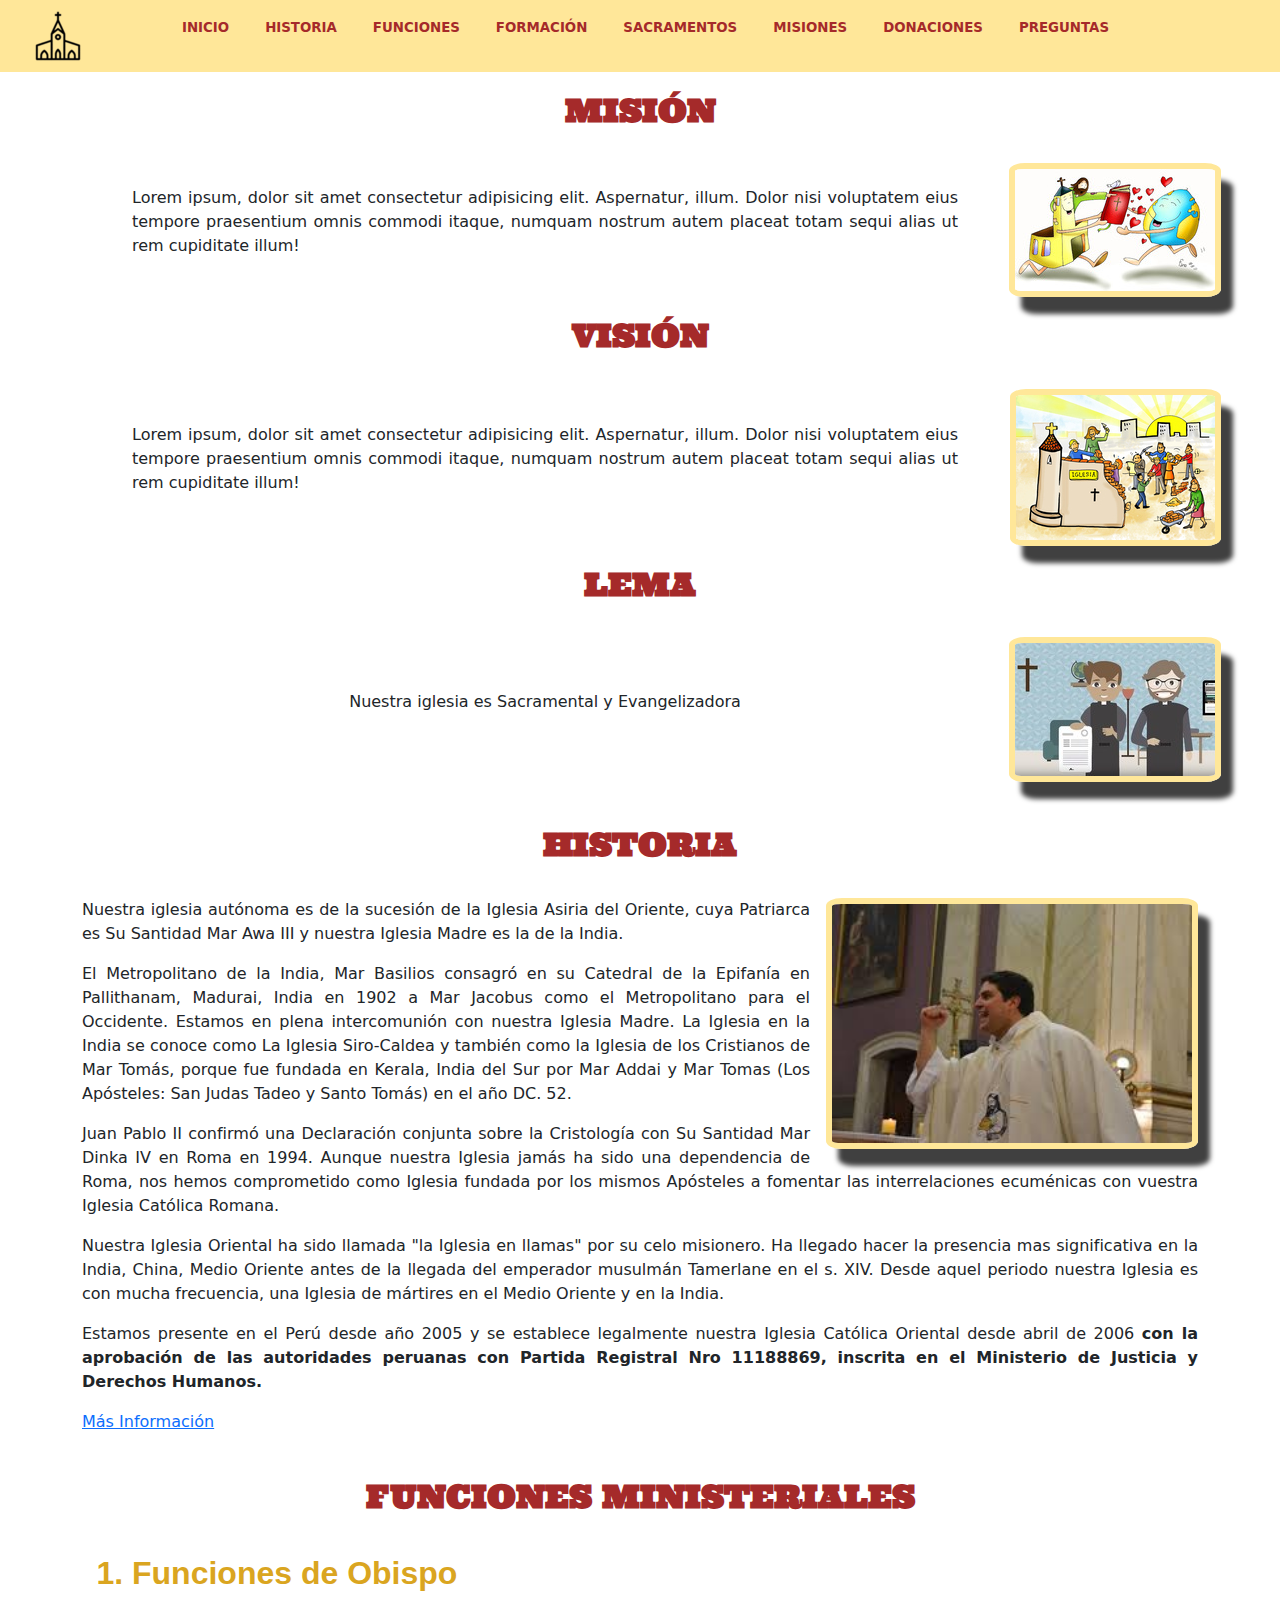
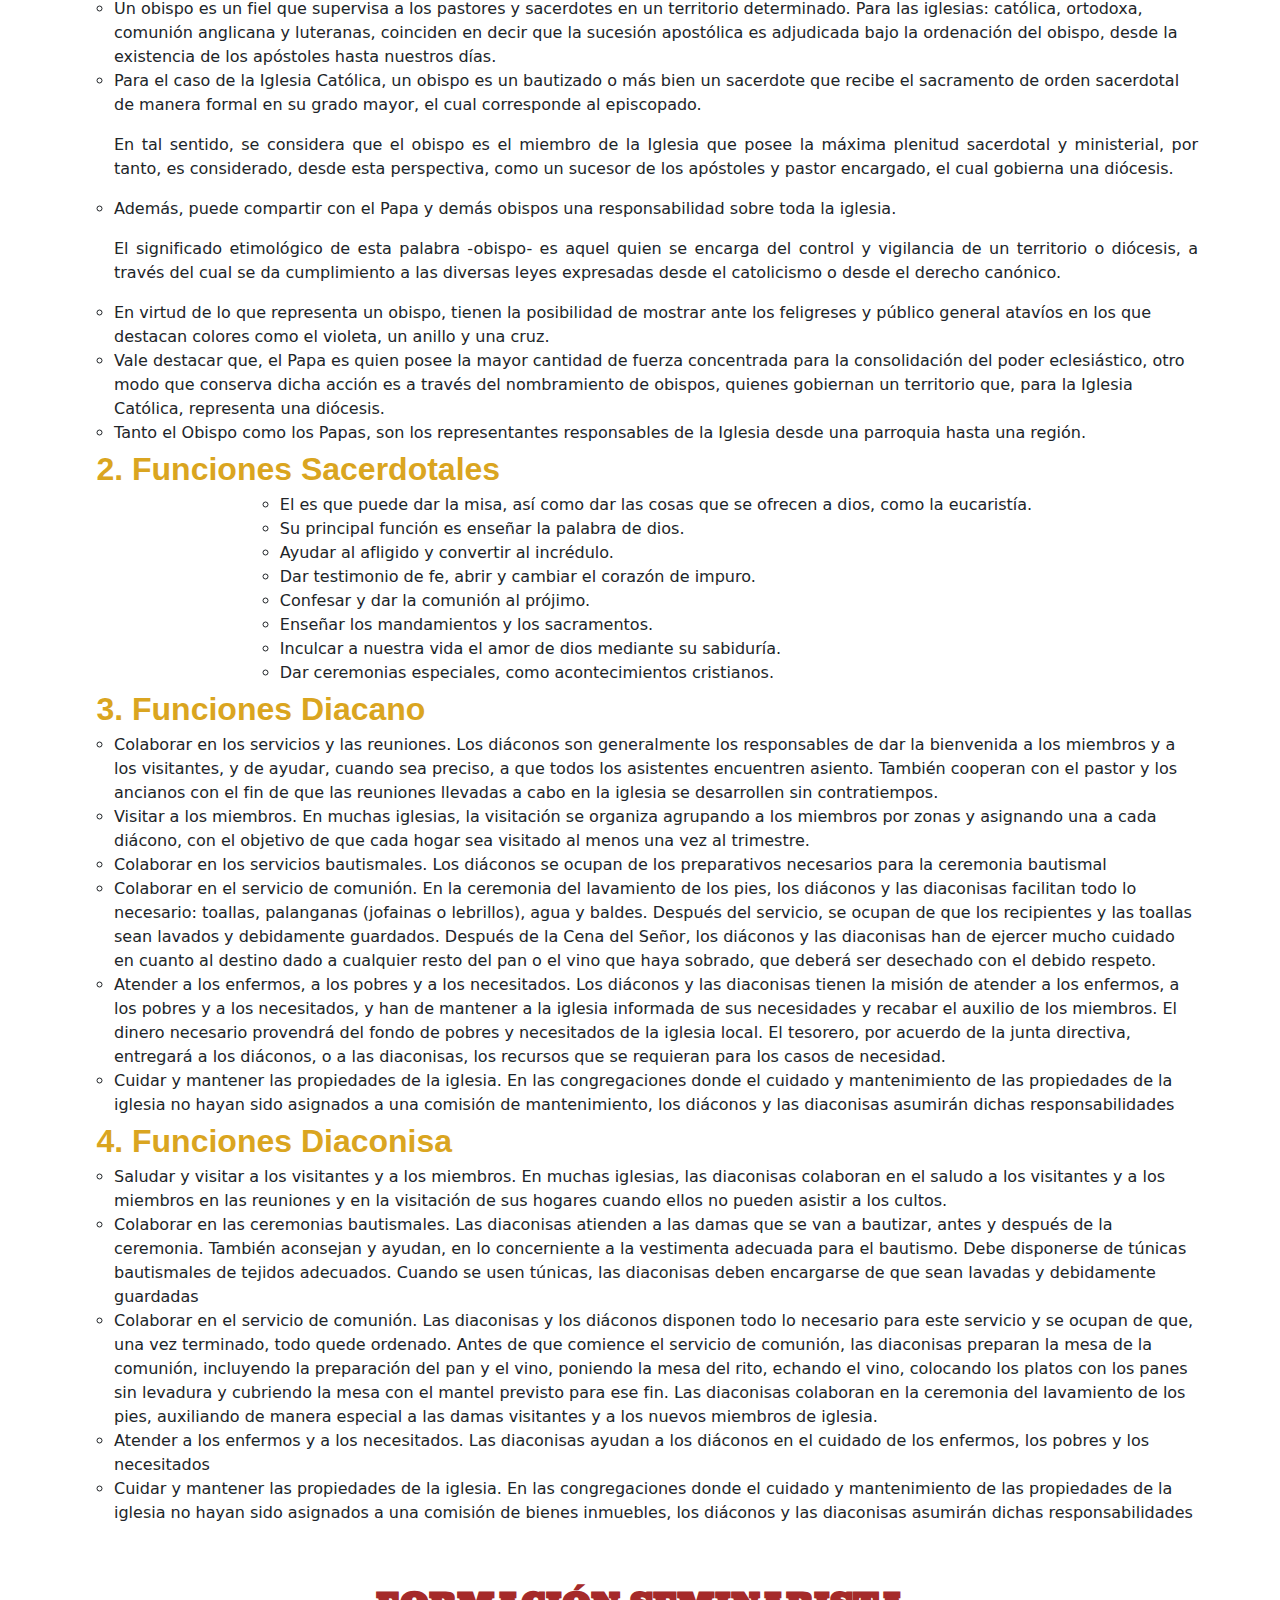
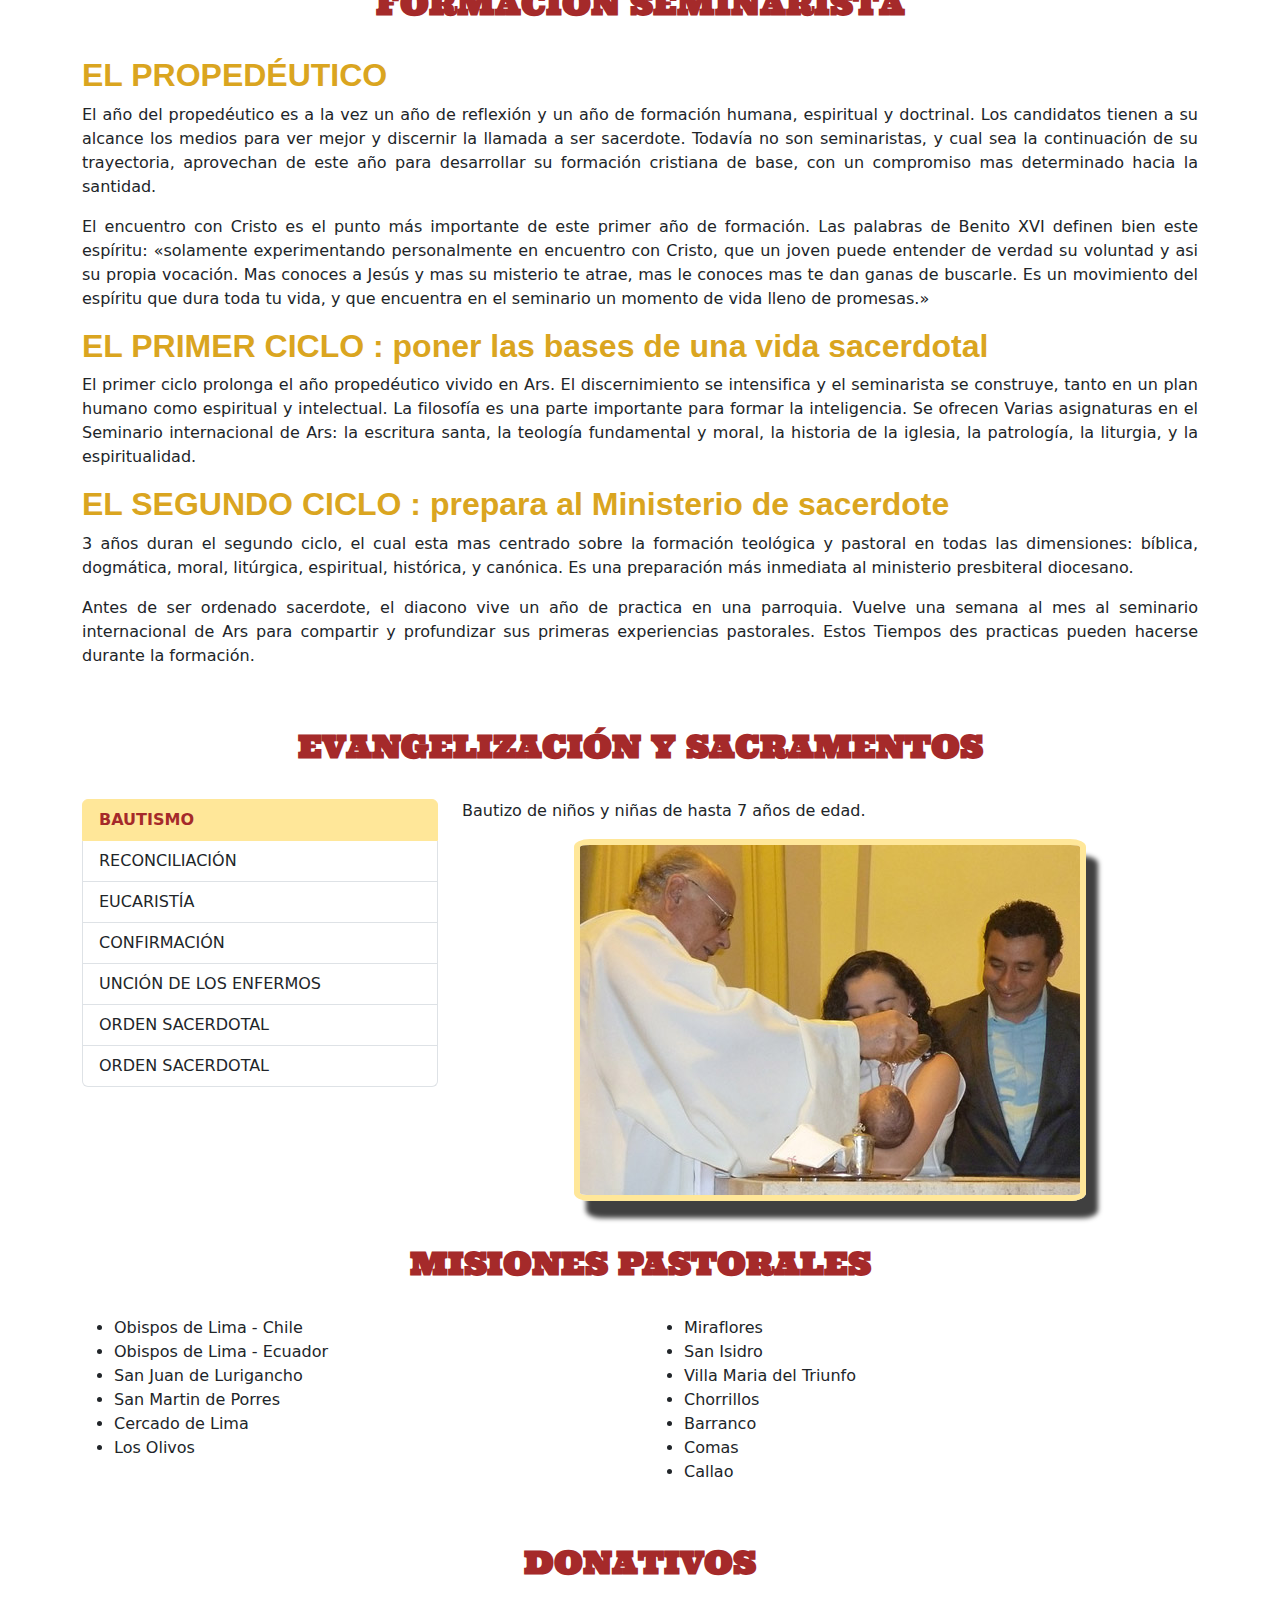
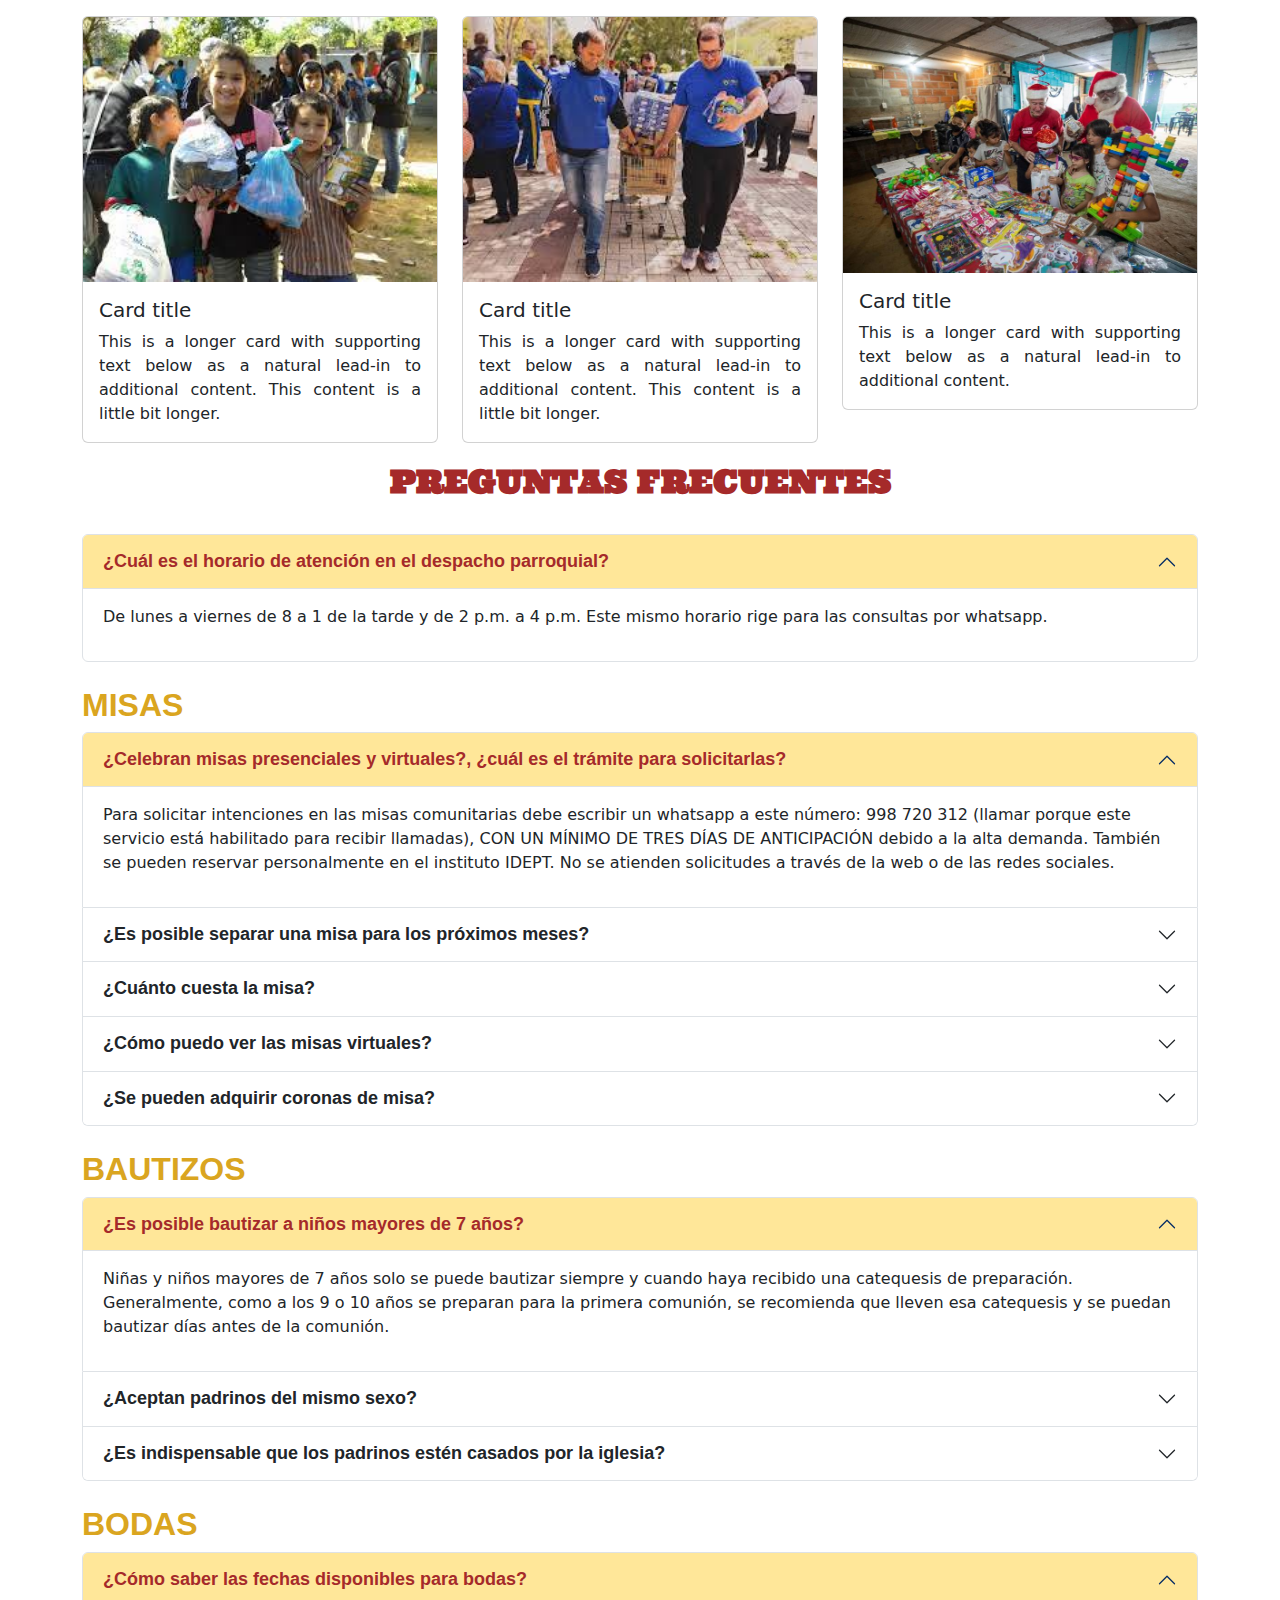
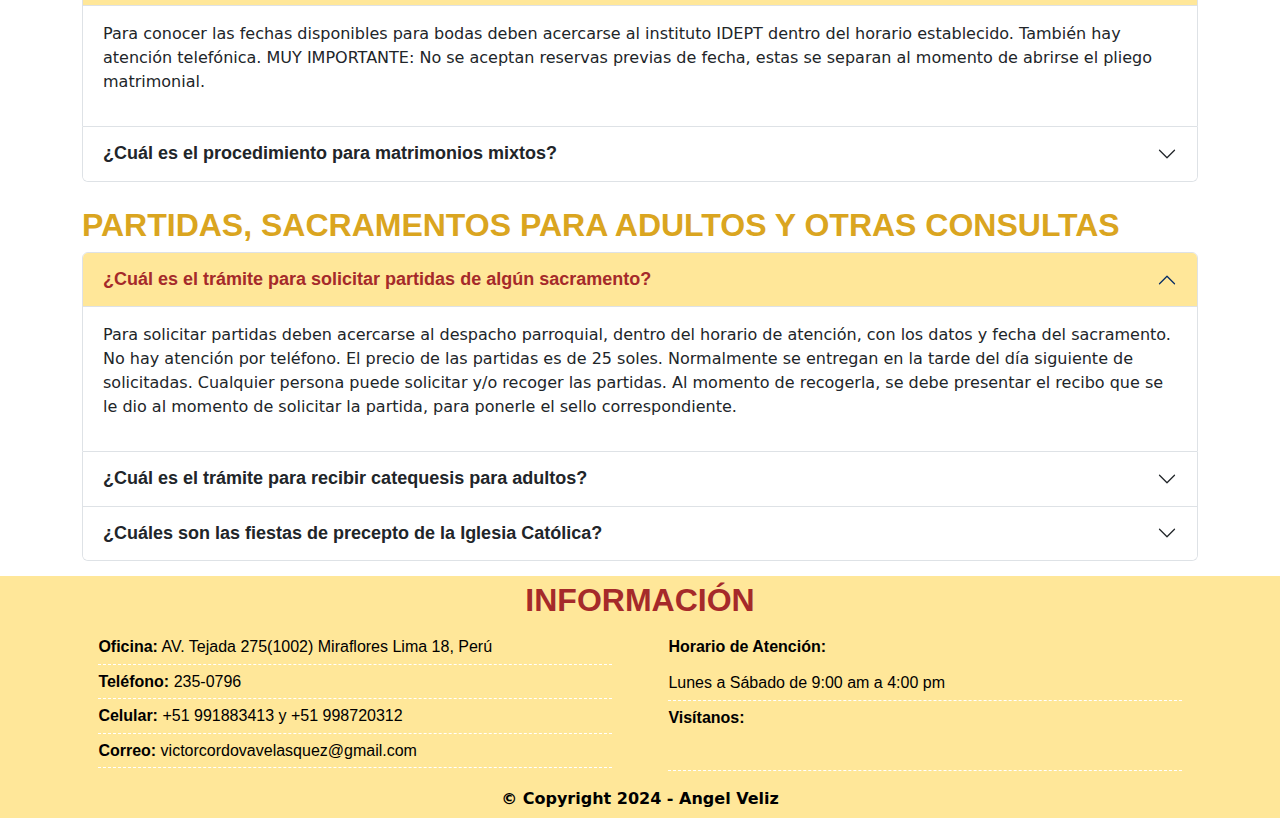
<file: index.html>
<!DOCTYPE html>
<html lang="es">

<head>
  <meta charset="UTF-8" />
  <meta name="viewport" content="width=device-width, initial-scale=1.0" />
  <link rel="preconnect" href="https://fonts.googleapis.com">
  <link rel="preconnect" href="https://fonts.gstatic.com" crossorigin>
  <link href="https://fonts.googleapis.com/css2?family=Ultra&display=swap" rel="stylesheet">
  <link rel="stylesheet" href="https://cdnjs.cloudflare.com/ajax/libs/font-awesome/6.5.2/css/all.min.css"
    integrity="sha512-SnH5WK+bZxgPHs44uWIX+LLJAJ9/2PkPKZ5QiAj6Ta86w+fsb2TkcmfRyVX3pBnMFcV7oQPJkl9QevSCWr3W6A=="
    crossorigin="anonymous" referrerpolicy="no-referrer" />
  <link href="https://cdn.jsdelivr.net/npm/bootstrap@5.3.3/dist/css/bootstrap.min.css" rel="stylesheet"
    integrity="sha384-QWTKZyjpPEjISv5WaRU9OFeRpok6YctnYmDr5pNlyT2bRjXh0JMhjY6hW+ALEwIH" crossorigin="anonymous" />
  <title>Iglesia Católica Oriental</title>
  <link rel="stylesheet" href="css/estilo.css" />
</head>

<body>
  <div class="contenedor-header">
    <header class="hstack gap-3">
      <!--Logo-->
      <div class="p-2 logo"><img src="img/logo.png"></div>
      <!--Navegador-->
      <nav class="navegador" id="nav">
        <ul>
          <li><a href="#inicio" onclick="seleccionar()">INICIO</a></li>
          <li><a href="#historia" onclick="seleccionar()">HISTORIA</a></li>
          <li><a href="#funcion" onclick="seleccionar()">FUNCIONES</a></li>
          <li><a href="#formacion" onclick="seleccionar()">FORMACIÓN</a></li>
          <li><a href="#sacramento" onclick="seleccionar()">SACRAMENTOS</a></li>
          <li><a href="#mision" onclick="seleccionar()">MISIONES</a></li>
          <li><a href="#donacion" onclick="seleccionar()">DONACIONES</a></li>
          <li><a href="#pregunta" onclick="seleccionar()">PREGUNTAS</a></li>
        </ul>
      </nav>
      <!--Redes-->
      <div class="p-2 ms-auto redes">
        <a href="https://web.facebook.com/victorricardo.cordovavelasquez.9" target="_blank">
          <i class="fa-brands fa-facebook fa-2xl" style="color: #000;"></i>
        </a>
      </div>
      <div class="p-2 redes">
        <a aria-label="Chat on WhatsApp" href="https://wa.me/51998720312" target="_blank">
          <i class="fa-brands fa-whatsapp fa-2xl" style="color: #000;"></i>
        </a>
      </div>
      <div class="nav-responsive redes" onclick="mostrarOcultarMenu()">
        <i class="fa-solid fa-bars"></i>
      </div>
    </header>
  </div>

  <!--Contenido-->
  <section class="container">
    <!--Presentacion-->
    <div class="row" id="inicio">
      <h1 class="titulo">MISIÓN</h1>
      <div class="col-10 texto">
        <p>Lorem ipsum, dolor sit amet consectetur adipisicing elit. Aspernatur,
          illum. Dolor nisi voluptatem eius tempore praesentium omnis commodi itaque,
          numquam nostrum autem placeat totam sequi alias ut rem cupiditate illum!
        </p>
      </div>
      <div class="col-2 imagen">
        <img src="img/mision.jpg" alt="presentacion">
      </div>
      <br>
      <h1 class="titulo">VISIÓN</h1>
      <div class="col-10 texto">
        <p>Lorem ipsum, dolor sit amet consectetur adipisicing elit. Aspernatur,
          illum. Dolor nisi voluptatem eius tempore praesentium omnis commodi itaque,
          numquam nostrum autem placeat totam sequi alias ut rem cupiditate illum!
        </p>
      </div>
      <div class="col-2 imagen">
        <img src="img/vision.jpg" alt="presentacion">
      </div>
      <br>
      <h1 class="titulo">LEMA</h1>
      <div class="col-10 texto">
        <p>Nuestra iglesia es Sacramental y Evangelizadora
        </p>
      </div>
      <div class="col-2 imagen">
        <img src="img/lema.jpg" alt="presentacion">
      </div>
    </div>
    <br>
    <!--Historia-->
    <div id="historia">
      <h1 class="titulo">HISTORIA</h1>
      <div class="clearfix historia__imagen historia__texto">
        <img src="img/mensaje.jpg" class="col-md-4 float-md-end mb-3 ms-md-3" alt="...">
        <p>
          Nuestra iglesia autónoma es de la sucesión de la Iglesia Asiria del Oriente, cuya Patriarca es Su Santidad
          Mar Awa III y nuestra Iglesia Madre es la de la India.
        </p>
        <p>
          El Metropolitano de la India, Mar Basilios consagró en su Catedral de la Epifanía en Pallithanam, Madurai,
          India en 1902 a Mar Jacobus como el Metropolitano para el Occidente. Estamos en plena intercomunión con
          nuestra Iglesia Madre. La Iglesia en la India se conoce como La Iglesia Siro-Caldea y también como la Iglesia
          de los Cristianos de Mar Tomás, porque fue fundada en Kerala, India del Sur por Mar Addai y Mar Tomas
          (Los Apósteles: San Judas Tadeo y Santo Tomás) en el año DC. 52.
        </p>
        <p>
          Juan Pablo II confirmó una Declaración conjunta sobre la Cristología con Su Santidad Mar Dinka IV en Roma
          en 1994. Aunque nuestra Iglesia jamás ha sido una dependencia de Roma, nos hemos comprometido como Iglesia
          fundada por los mismos Apósteles a fomentar las interrelaciones ecuménicas con vuestra Iglesia Católica
          Romana.
        </p>
        <p>
          Nuestra Iglesia Oriental ha sido llamada "la Iglesia en llamas" por su celo misionero. Ha llegado hacer la
          presencia mas significativa en la India, China, Medio Oriente antes de la llegada del emperador musulmán
          Tamerlane en el s. XIV. Desde aquel periodo nuestra Iglesia es con mucha frecuencia, una Iglesia de mártires
          en el Medio Oriente y en la India.
        </p>
        <p>
          Estamos presente en el Perú desde año 2005 y se establece legalmente nuestra Iglesia Católica Oriental desde
          abril de 2006 <strong>con la aprobación de las autoridades peruanas con Partida Registral Nro 11188869,
            inscrita en el Ministerio de Justicia y Derechos Humanos.</strong>
        </p>
      </div>
      <div class="boton">
        <a href="html/historia.html">Más Información</a>
      </div>
    </div>
    <br>
    <!--Funciones-->
    <div class="row" id="funcion">
      <h1 class="titulo">FUNCIONES MINISTERIALES</h1>
      <ol>
        <li class="subtitulo">Funciones de Obispo</li>
        <div class="historia__texto">
          <ul>
            <li>Un obispo es un fiel que supervisa a los pastores y sacerdotes en un territorio determinado.
              Para las iglesias: católica, ortodoxa, comunión anglicana y luteranas, coinciden en decir que la
              sucesión apostólica es adjudicada bajo la ordenación del obispo, desde la existencia de los apóstoles
              hasta nuestros días.</li>
            <li>Para el caso de la Iglesia Católica, un obispo es un bautizado o más bien un sacerdote que recibe
              el sacramento de orden sacerdotal de manera formal en su grado mayor, el cual corresponde al episcopado.
              </p>
              <p>En tal sentido, se considera que el obispo es el miembro de la Iglesia que posee la máxima plenitud
                sacerdotal y ministerial, por tanto, es considerado, desde esta perspectiva, como un sucesor de los
                apóstoles y pastor encargado, el cual gobierna una diócesis.
            </li>
            <li>Además, puede compartir con el Papa y demás obispos una responsabilidad sobre toda la iglesia.</p>
              <p>El significado etimológico de esta palabra -obispo- es aquel quien se encarga del control y vigilancia
                de un territorio o diócesis, a través del cual se da cumplimiento a las diversas leyes expresadas desde
                el catolicismo o desde el derecho canónico.
            </li>
            <li>En virtud de lo que representa un obispo, tienen la posibilidad de mostrar ante los feligreses y
              público general atavíos en los que destacan colores como el violeta, un anillo y una cruz.</li>
            <li>Vale destacar que, el Papa es quien posee la mayor cantidad de fuerza concentrada para la consolidación
              del poder eclesiástico, otro modo que conserva dicha acción es a través del nombramiento de obispos,
              quienes gobiernan un territorio que, para la Iglesia Católica, representa una diócesis.</li>
            <li>Tanto el Obispo como los Papas, son los representantes responsables de la Iglesia desde una parroquia
              hasta una región.</li>
          </ul>
        </div>
        <li class="subtitulo">Funciones Sacerdotales</li>
        <div class="texto">
          <ul>
            <li>El es que puede dar la misa, así como dar las cosas que se ofrecen a dios, como la eucaristía.</li>
            <li>Su principal función es enseñar la palabra de dios.</li>
            <li>Ayudar al afligido y convertir al incrédulo.</li>
            <li>Dar testimonio de fe, abrir y cambiar el corazón de impuro.</li>
            <li>Confesar y dar la comunión al prójimo.</li>
            <li>Enseñar los mandamientos y los sacramentos.</li>
            <li>Inculcar a nuestra vida el amor de dios mediante su sabiduría.</li>
            <li>Dar ceremonias especiales, como acontecimientos cristianos.</li>
          </ul>
        </div>
        <li class="subtitulo">Funciones Diacano</li>
        <div class="texto">
          <ul>
            <li>Colaborar en los servicios y las reuniones. Los diáconos son generalmente los responsables de dar
              la bienvenida a los miembros y a los visitantes, y de ayudar, cuando sea preciso, a que todos los
              asistentes encuentren asiento. También cooperan con el pastor y los ancianos con el fin de que las
              reuniones llevadas a cabo en la iglesia se desarrollen sin contratiempos.</li>
            <li>Visitar a los miembros. En muchas iglesias, la visitación se organiza agrupando a los miembros por
              zonas y asignando una a cada diácono, con el objetivo de que cada hogar sea visitado al menos una vez
              al trimestre.</li>
            <li>Colaborar en los servicios bautismales. Los diáconos se ocupan de los preparativos necesarios para
              la ceremonia bautismal </li>
            <li>Colaborar en el servicio de comunión. En la ceremonia del lavamiento de los pies, los diáconos y las
              diaconisas facilitan todo lo necesario: toallas, palanganas (jofainas o lebrillos), agua y baldes.
              Después del servicio, se ocupan de que los recipientes y las toallas sean lavados y debidamente guardados.
              Después de la Cena del Señor, los diáconos y las diaconisas han de ejercer mucho cuidado en cuanto al
              destino dado a cualquier resto del pan o el vino que haya sobrado, que deberá ser desechado con el
              debido respeto.</li>
            <li>Atender a los enfermos, a los pobres y a los necesitados. Los diáconos y las diaconisas tienen la
              misión de atender a los enfermos, a los pobres y a los necesitados, y han de mantener a la iglesia
              informada de sus necesidades y recabar el auxilio de los miembros. El dinero necesario provendrá del
              fondo de pobres y necesitados de la iglesia local. El tesorero, por acuerdo de la junta directiva,
              entregará a los diáconos, o a las diaconisas, los recursos que se requieran para los casos de necesidad.
            </li>
            <li>Cuidar y mantener las propiedades de la iglesia. En las congregaciones donde el cuidado y
              mantenimiento de las propiedades de la iglesia no hayan sido asignados a una comisión de mantenimiento,
              los diáconos y las diaconisas asumirán dichas responsabilidades</li>
          </ul>
        </div>
        <li class="subtitulo">Funciones Diaconisa</li>
        <div class="texto">
          <ul>
            <li>Saludar y visitar a los visitantes y a los miembros. En muchas iglesias, las diaconisas colaboran en
              el saludo a los visitantes y a los miembros en las reuniones y en la visitación de sus hogares cuando
              ellos no pueden asistir a los cultos.</li>
            <li>Colaborar en las ceremonias bautismales. Las diaconisas atienden a las damas que se van a bautizar,
              antes y después de la ceremonia. También
              aconsejan y ayudan, en lo concerniente a la vestimenta adecuada para el bautismo. Debe disponerse
              de túnicas bautismales de tejidos adecuados. Cuando se usen túnicas, las diaconisas deben encargarse
              de que sean lavadas y debidamente guardadas</li>
            <li>Colaborar en el servicio de comunión. Las diaconisas y los diáconos disponen todo lo necesario para
              este servicio y se ocupan de que, una vez terminado, todo quede ordenado.
              Antes de que comience el servicio de comunión, las diaconisas preparan la mesa de la comunión,
              incluyendo la preparación del pan y el vino, poniendo la mesa del rito, echando el vino, colocando los
              platos con los panes sin levadura y cubriendo la mesa con el mantel previsto para ese fin.
              Las diaconisas colaboran en la ceremonia del lavamiento de los pies, auxiliando de manera especial a
              las damas visitantes y a los nuevos miembros de iglesia.</li>
            <li>Atender a los enfermos y a los necesitados. Las diaconisas ayudan a los diáconos en el cuidado de
              los enfermos, los pobres y los necesitados</li>
            <li>Cuidar y mantener las propiedades de la iglesia. En las congregaciones donde el cuidado y
              mantenimiento de las propiedades de la iglesia no hayan sido asignados a una comisión de bienes
              inmuebles, los diáconos y las diaconisas asumirán dichas responsabilidades</li>
          </ul>
        </div>
      </ol>
    </div>
    <br>
    <!--Formacion-->
    <div class="row" id="formacion">
      <h1 class="titulo">FORMACIÓN SEMINARISTA</h1>
      <h2 class="subtitulo">EL PROPEDÉUTICO</h2>
      <div class="historia__texto">
        <p>El año del propedéutico es a la vez un año de reflexión y un año de formación humana, espiritual y 
          doctrinal. Los candidatos tienen a su alcance los medios para ver mejor y discernir la llamada a ser 
          sacerdote. Todavía no son seminaristas, y cual sea la continuación de su trayectoria, aprovechan de este 
          año para desarrollar su formación cristiana de base, con un compromiso mas determinado hacia la santidad.</p>
          <p>
          El encuentro con Cristo es el punto más importante de este primer año de formación. Las palabras de Benito 
          XVI definen bien este espíritu: «solamente experimentando personalmente en encuentro con Cristo, que un 
          joven puede entender de verdad su voluntad y asi su propia vocación. Mas conoces a Jesús y mas su misterio 
          te atrae, mas le conoces mas te dan ganas de buscarle. Es un movimiento del espíritu que dura toda tu vida, 
          y que encuentra en el seminario un momento de vida lleno de promesas.»
        </p>
      </div>
      <h2 class="subtitulo">EL PRIMER CICLO : poner las bases de una vida sacerdotal</h2>
      <div class="historia__texto">
        <p>El primer ciclo prolonga el año propedéutico vivido en Ars. El discernimiento se intensifica y el 
          seminarista se construye, tanto en un plan humano como espiritual y intelectual. La filosofía es una 
          parte importante para formar la inteligencia. Se ofrecen Varias asignaturas en el Seminario internacional 
          de Ars: la escritura santa, la teología fundamental y moral, la historia de la iglesia,  la patrología, 
          la liturgia, y la espiritualidad.</p>
      </div>
      <h2 class="subtitulo">EL SEGUNDO CICLO : prepara al Ministerio de sacerdote</h2>
      <div class="historia__texto">
        <p>3 años duran el segundo ciclo, el cual esta mas centrado sobre la formación teológica y pastoral en 
          todas las dimensiones: bíblica, dogmática, moral, litúrgica, espiritual, histórica, y canónica. 
          Es una preparación más inmediata al ministerio presbiteral diocesano.</p>
        <p>Antes de ser ordenado sacerdote, el diacono vive un año de practica en una parroquia. Vuelve una semana 
          al mes al seminario internacional de Ars para compartir y profundizar sus primeras experiencias pastorales. 
          Estos Tiempos des practicas pueden hacerse durante la formación.</p>
      </div>
    </div>
    <br>
    <!--Sacramentos-->
    <div class="row" id="sacramento">
      <h1 class="titulo">EVANGELIZACIÓN Y SACRAMENTOS</h1>
      <div class="col-4 evento__navegador">
        <div class="list-group" id="list-tab" role="tablist">
          <a class="list-group-item list-group-item-action active" id="list-evento1-list" data-bs-toggle="list"
            href="#list-evento1" role="tab" aria-controls="list-evento1">BAUTISMO</a>
          <a class="list-group-item list-group-item-action" id="list-evento2-list" data-bs-toggle="list"
            href="#list-evento2" role="tab" aria-controls="list-evento2">RECONCILIACIÓN</a>
          <a class="list-group-item list-group-item-action" id="list-evento3-list" data-bs-toggle="list"
            href="#list-evento3" role="tab" aria-controls="list-evento3">EUCARISTÍA</a>
          <a class="list-group-item list-group-item-action" id="list-evento4-list" data-bs-toggle="list"
            href="#list-evento4" role="tab" aria-controls="list-evento4">CONFIRMACIÓN</a>
          <a class="list-group-item list-group-item-action" id="list-evento5-list" data-bs-toggle="list"
            href="#list-evento5" role="tab" aria-controls="list-evento5">UNCIÓN DE LOS ENFERMOS</a>
          <a class="list-group-item list-group-item-action" id="list-evento6-list" data-bs-toggle="list"
            href="#list-evento6" role="tab" aria-controls="list-evento6">ORDEN SACERDOTAL</a>
          <a class="list-group-item list-group-item-action" id="list-evento7-list" data-bs-toggle="list"
            href="#list-evento7" role="tab" aria-controls="list-evento7">ORDEN SACERDOTAL</a>
        </div>
      </div>
      <div class="col-8 evento__texto">
        <div class="tab-content" id="nav-tabContent">
          <div class="tab-pane fade show active texto__sacramento" id="list-evento1" role="tabpanel"
            aria-labelledby="list-evento1-list">
            <p>Bautizo de niños y niñas de hasta 7 años de edad.</p>
            <div class="imagen">
              <img src="img/bautizo.jpg">
            </div>
          </div>
          <div class="tab-pane fade texto__sacramento" id="list-evento2" role="tabpanel"
            aria-labelledby="list-evento2-list">
            <p>Este sacramento está dirigido a niñas y niños de 9 a 11 años.</p>
            <div class="imagen">
              <img src="img/primeracomunion.jpg">
            </div>
          </div>
          <div class="tab-pane fade texto__sacramento" id="list-evento3" role="tabpanel"
            aria-labelledby="list-evento3-list">
            <p>Para jóvenes de ambos sexos entre 15 y 17 años de edad o que se encuentran cursando el 4to. o 5to.
              año de secundaria. Confirmación para adultos, mayores de 18 años de edad.</p>
            <div class="imagen">
              <img src="img/confirmacion.jpg">
            </div>
          </div>
          <div class="tab-pane fade texto__sacramento" id="list-evento4" role="tabpanel"
            aria-labelledby="list-evento4-list">
            <p>El sacramento de la reconciliación, también llamado confesión o penitencia, nos concede el perdón y
              la sanación que necesitamos.</p>
            <div class="imagen">
              <img src="img/confesion.jpg">
            </div>
          </div>
          <div class="tab-pane fade texto__sacramento" id="list-evento5" role="tabpanel"
            aria-labelledby="list-evento5-list">
            <p>Requisitos para toda pareja que desee contraer matrimonio en la iglesia Nuestra Señora de Fátima.</p>
            <div class="imagen">
              <img src="img/matrimonio.jpg">
            </div>
          </div>
          <div class="tab-pane fade texto__sacramento" id="list-evento6" role="tabpanel"
            aria-labelledby="list-evento6-list">
            <p>Para solicitar que le sea impartida la unción a algún enfermo que vive dentro de nuestra jurisdicción,
              deberá llamar al despacho parroquial.</p>
            <div class="imagen">
              <img src="img/unciondelosenfermos.jpg">
            </div>
          </div>
          <div class="tab-pane fade texto__sacramento" id="list-evento7" role="tabpanel"
            aria-labelledby="list-evento7-list">
            <p>Para solicitar que le sea impartida la unción a algún enfermo que vive dentro de nuestra jurisdicción,
              deberá llamar al despacho parroquial.</p>
            <div class="imagen">
              <img src="img/unciondelosenfermos.jpg">
            </div>
          </div>
        </div>
      </div>
    </div>
    <br>
    <!--Misiones-->
    <div class="row" id="mision">
      <h1 class="titulo">MISIONES PASTORALES</h1>
      <div class="col-6 texto__mision">
        <ul>
          <li>Obispos de Lima - Chile</li>
          <li>Obispos de Lima - Ecuador</li>
          <li>San Juan de Lurigancho</li>
          <li>San Martin de Porres</li>
          <li>Cercado de Lima</li>
          <li>Los Olivos</li>
        </ul>
      </div>
      <div class="col-6 texto__mision">
        <ul>
          <li>Miraflores</li>
          <li>San Isidro</li>
          <li>Villa Maria del Triunfo</li>
          <li>Chorrillos</li>
          <li>Barranco</li>
          <li>Comas</li>
          <li>Callao</li>
        </ul>
      </div>
    </div>
    <br>
    <!--Donativos-->
    <div id="donacion">
      <h1 class="titulo">DONATIVOS</h1>
      <div class="row row-cols-1 row-cols-md-3 g-4">
        <div class="col">
          <div class="card">
            <img src="img/donativo1.jpg" class="card-img-top" alt="...">
            <div class="card-body texto__donativo">
              <h5 class="card-title">Card title</h5>
              <p class="card-text">This is a longer card with supporting text below as a natural lead-in to additional
                content. This content is a little bit longer.</p>
            </div>
          </div>
        </div>
        <div class="col">
          <div class="card">
            <img src="img/donativo2.jpg" class="card-img-top" alt="...">
            <div class="card-body texto__donativo">
              <h5 class="card-title">Card title</h5>
              <p class="card-text">This is a longer card with supporting text below as a natural lead-in to additional
                content. This content is a little bit longer.</p>
            </div>
          </div>
        </div>
        <div class="col">
          <div class="card">
            <img src="img/donativo3.jpg" class="card-img-top" alt="...">
            <div class="card-body texto__donativo">
              <h5 class="card-title">Card title</h5>
              <p class="card-text">This is a longer card with supporting text below as a natural lead-in to additional
                content.</p>
            </div>
          </div>
        </div>
      </div>
    </div>
    <!--Preguntas Frecuentes-->
    <div id="pregunta">
      <h1 class="titulo">PREGUNTAS FRECUENTES</h1>
      <div class="accordion" id="accordionExample">
        <div class="accordion-item">
          <h2 class="accordion-header">
            <button class="accordion-button subtitulo__pregunta" type="button" data-bs-toggle="collapse"
              data-bs-target="#preguntaUnoHorario" aria-expanded="true" aria-controls="preguntaUnoHorario">
              ¿Cuál es el horario de atención en el despacho parroquial?
            </button>
          </h2>
          <div id="preguntaUnoHorario" class="accordion-collapse collapse show" data-bs-parent="#accordionExample">
            <div class="accordion-body texto__rpta_pregunta">
              <p>De lunes a viernes de 8 a 1 de la tarde y de 2 p.m. a 4 p.m. Este mismo horario rige para las consultas
                por whatsapp.</p>
            </div>
          </div>
        </div>
      </div>
      <br>
      <h2 class="subtitulo">MISAS</h2>
      <div class="accordion" id="accordionExample">
        <div class="accordion-item">
          <h2 class="accordion-header">
            <button class="accordion-button subtitulo__pregunta" type="button" data-bs-toggle="collapse"
              data-bs-target="#preguntaUnoMisa" aria-expanded="true" aria-controls="preguntaUnoMisa">
              ¿Celebran misas presenciales y virtuales?, ¿cuál es el trámite para solicitarlas?
            </button>
          </h2>
          <div id="preguntaUnoMisa" class="accordion-collapse collapse show" data-bs-parent="#accordionExample">
            <div class="accordion-body texto__rpta_pregunta">
              <p>Para solicitar intenciones en las misas comunitarias debe escribir un whatsapp a este número: 998 720
                312
                (llamar porque este servicio está habilitado para recibir llamadas), CON UN MÍNIMO DE
                TRES DÍAS DE ANTICIPACIÓN debido a la alta demanda. También se pueden reservar personalmente en el
                instituto
                IDEPT. No se atienden solicitudes a través de la web o de las redes sociales.</p>
            </div>
          </div>
        </div>
        <div class="accordion-item">
          <h2 class="accordion-header">
            <button class="accordion-button collapsed subtitulo__pregunta" type="button" data-bs-toggle="collapse"
              data-bs-target="#preguntaDosMisa" aria-expanded="false" aria-controls="preguntaDosMisa">
              ¿Es posible separar una misa para los próximos meses?
            </button>
          </h2>
          <div id="preguntaDosMisa" class="accordion-collapse collapse" data-bs-parent="#accordionExample">
            <div class="accordion-body texto__rpta_pregunta">
              <p>Las misas se agendan solo para el mes en curso porque no sabemos los horarios que tendremos en los
                próximos meses. Es importante tomar en cuenta que los domingos no leemos intenciones en nuestras misas,
                solo de lunes a sábado.</p>
            </div>
          </div>
        </div>
        <div class="accordion-item">
          <h2 class="accordion-header">
            <button class="accordion-button collapsed subtitulo__pregunta" type="button" data-bs-toggle="collapse"
              data-bs-target="#preguntaTresMisa" aria-expanded="false" aria-controls="preguntaTresMisa">
              ¿Cuánto cuesta la misa?
            </button>
          </h2>
          <div id="preguntaTresMisa" class="accordion-collapse collapse" data-bs-parent="#accordionExample">
            <div class="accordion-body texto__rpta_pregunta">
              <p>La misa tiene un costo de 100 nuevos soles, se puede recibir una colaboración voluntaria destinada a
                las
                obras de misericordia de nuestra parroquia.</p>
            </div>
          </div>
        </div>
        <div class="accordion-item">
          <h2 class="accordion-header">
            <button class="accordion-button collapsed subtitulo__pregunta" type="button" data-bs-toggle="collapse"
              data-bs-target="#preguntaCuatroMisa" aria-expanded="false" aria-controls="preguntaCuatroMisa">
              ¿Cómo puedo ver las misas virtuales?
            </button>
          </h2>
          <div id="preguntaCuatroMisa" class="accordion-collapse collapse" data-bs-parent="#accordionExample">
            <div class="accordion-body texto__rpta_pregunta">
              <p>Las misas virtuales se transmiten por nuestro canal de Facebook: Ricardo Cordova Velasquez.
                Diez minutos antes de cada misa publicamos en el FB de la parroquia el enlace para la misa del día,
                pero también se puede ingresar directamente desde el
                link:
                Las misas quedan grabadas allí para que las personas interesadas las puedan mirar cuando lo deseen o
                compartirlas enviando el enlace respectivo de cada misa.</p>
            </div>
          </div>
        </div>
        <div class="accordion-item">
          <h2 class="accordion-header">
            <button class="accordion-button collapsed subtitulo__pregunta" type="button" data-bs-toggle="collapse"
              data-bs-target="#preguntaCincoMisa" aria-expanded="false" aria-controls="preguntaCincoMisa">
              ¿Se pueden adquirir coronas de misa?
            </button>
          </h2>
          <div id="preguntaCincoMisa" class="accordion-collapse collapse" data-bs-parent="#accordionExample">
            <div class="accordion-body texto__rpta_pregunta">
              <p>Las coronas de misas de nuestra parroquia son por una sola vez. El sacerdote la reza a solas (por el
                alma
                del difunto), pero no sabemos el día ni la hora. Cuestan 25 soles y se adquieren en el despacho
                parroquial
                dentro del horario establecido.
                Las personas que deseen coronas perpetuas, deben adquirirlas en "falta la dirección"</p>
            </div>
          </div>
        </div>
      </div>
      <br>
      <h2 class="subtitulo">BAUTIZOS</h2>
      <div class="accordion" id="accordionExample">
        <div class="accordion-item">
          <h2 class="accordion-header">
            <button class="accordion-button subtitulo__pregunta" type="button" data-bs-toggle="collapse"
              data-bs-target="#preguntaUnoBautizo" aria-expanded="true" aria-controls="preguntaUnoBautizo">
              ¿Es posible bautizar a niños mayores de 7 años?
            </button>
          </h2>
          <div id="preguntaUnoBautizo" class="accordion-collapse collapse show" data-bs-parent="#accordionExample">
            <div class="accordion-body texto__rpta_pregunta">
              <p>Niñas y niños mayores de 7 años solo se puede bautizar siempre y cuando haya recibido una catequesis de
                preparación. Generalmente, como a los 9 o 10 años se preparan para la primera comunión, se recomienda
                que
                lleven esa catequesis y se puedan bautizar días antes de la comunión.</p>
            </div>
          </div>
        </div>
        <div class="accordion-item">
          <h2 class="accordion-header">
            <button class="accordion-button collapsed subtitulo__pregunta" type="button" data-bs-toggle="collapse"
              data-bs-target="#preguntaDosBautizo" aria-expanded="false" aria-controls="preguntaDosBautizo">
              ¿Aceptan padrinos del mismo sexo?
            </button>
          </h2>
          <div id="preguntaDosBautizo" class="accordion-collapse collapse" data-bs-parent="#accordionExample">
            <div class="accordion-body texto__rpta_pregunta">
              <p>Solo se aceptan padrino y madrina. No pueden ser dos madrinas o dos padrinos pero sí una sola madrina
                o un solo padrino.</p>
            </div>
          </div>
        </div>
        <div class="accordion-item">
          <h2 class="accordion-header">
            <button class="accordion-button collapsed subtitulo__pregunta" type="button" data-bs-toggle="collapse"
              data-bs-target="#preguntaTresBautizo" aria-expanded="false" aria-controls="preguntaTresBautizo">
              ¿Es indispensable que los padrinos estén casados por la iglesia?
            </button>
          </h2>
          <div id="preguntaTresBautizo" class="accordion-collapse collapse" data-bs-parent="#accordionExample">
            <div class="accordion-body texto__rpta_pregunta">
              <p>No es indispensable que los padrinos estén casados por la iglesia. Sin embargo, sí es necesario que
                ambos estén confirmados.</p>
            </div>
          </div>
        </div>
      </div>
      <br>
      <h2 class="subtitulo">BODAS</h2>
      <div class="accordion" id="accordionExample">
        <div class="accordion-item">
          <h2 class="accordion-header">
            <button class="accordion-button subtitulo__pregunta" type="button" data-bs-toggle="collapse"
              data-bs-target="#preguntaUnoBoda" aria-expanded="true" aria-controls="preguntaUnoBoda">
              ¿Cómo saber las fechas disponibles para bodas?
            </button>
          </h2>
          <div id="preguntaUnoBoda" class="accordion-collapse collapse show" data-bs-parent="#accordionExample">
            <div class="accordion-body texto__rpta_pregunta">
              <p>Para conocer las fechas disponibles para bodas deben acercarse al instituto IDEPT dentro del horario
                establecido. También hay atención telefónica.
                MUY IMPORTANTE: No se aceptan reservas previas de fecha, estas se separan al momento de abrirse el
                pliego
                matrimonial.</p>
            </div>
          </div>
        </div>
        <div class="accordion-item">
          <h2 class="accordion-header">
            <button class="accordion-button collapsed subtitulo__pregunta" type="button" data-bs-toggle="collapse"
              data-bs-target="#preguntaDosBoda" aria-expanded="false" aria-controls="preguntaDosBoda">
              ¿Cuál es el procedimiento para matrimonios mixtos?
            </button>
          </h2>
          <div id="preguntaDosBoda" class="accordion-collapse collapse" data-bs-parent="#accordionExample">
            <div class="accordion-body texto__rpta_pregunta">
              <p>Para realizar matrimonios entre una persona católica y una no católica pero sí cristiana, los
                contrayentes deben firmar una declaración en la que la parte no católica jura estar dispuesta a que
                los hijos sean educados dentro de nuestra fe católica.</p>
            </div>
          </div>
        </div>
      </div>
      <br>
      <h2 class="subtitulo">PARTIDAS, SACRAMENTOS PARA ADULTOS Y OTRAS CONSULTAS</h2>
      <div class="accordion" id="accordionExample">
        <div class="accordion-item">
          <h2 class="accordion-header">
            <button class="accordion-button subtitulo__pregunta" type="button" data-bs-toggle="collapse"
              data-bs-target="#preguntaUnoPartida" aria-expanded="true" aria-controls="preguntaUnoPartida">
              ¿Cuál es el trámite para solicitar partidas de algún sacramento?
            </button>
          </h2>
          <div id="preguntaUnoPartida" class="accordion-collapse collapse show" data-bs-parent="#accordionExample">
            <div class="accordion-body texto__rpta_pregunta">
              <p>Para solicitar partidas deben acercarse al despacho parroquial, dentro del horario de atención, con los
                datos y fecha del sacramento. No hay atención por teléfono. El precio de las partidas es de 25 soles.
                Normalmente se entregan en la tarde del día siguiente de solicitadas. Cualquier persona puede solicitar
                y/o recoger las partidas. Al momento de recogerla, se debe presentar el recibo que se le dio al momento
                de solicitar la partida, para ponerle el sello correspondiente.</p>
            </div>
          </div>
        </div>
        <div class="accordion-item">
          <h2 class="accordion-header">
            <button class="accordion-button collapsed subtitulo__pregunta" type="button" data-bs-toggle="collapse"
              data-bs-target="#preguntaDosPartida" aria-expanded="false" aria-controls="preguntaDosPartida">
              ¿Cuál es el trámite para recibir catequesis para adultos?
            </button>
          </h2>
          <div id="preguntaDosPartida" class="accordion-collapse collapse" data-bs-parent="#accordionExample">
            <div class="accordion-body texto__rpta_pregunta">
              <p>Las personas mayores de 18 años a las que les falte recibir algún sacramento, pueden dejar su nombre y
                datos personales en el despacho parroquial. Cuando se completen los cupos les avisaremos sobre las
                fechas
                y modalidad de las charlas. También pueden enviar un whatsapp al 998 720 312 ( o llamar porque el
                celular está habilitado para recibir llamadas).</p>
            </div>
          </div>
        </div>
        <div class="accordion-item">
          <h2 class="accordion-header">
            <button class="accordion-button collapsed subtitulo__pregunta" type="button" data-bs-toggle="collapse"
              data-bs-target="#preguntaTresPartida" aria-expanded="false" aria-controls="preguntaTresPartida">
              ¿Cuáles son las fiestas de precepto de la Iglesia Católica?
            </button>
          </h2>
          <div id="preguntaTresPartida" class="accordion-collapse collapse" data-bs-parent="#accordionExample">
            <div class="accordion-body texto__rpta_pregunta">
              <p>Santa Madre de Dios: 1° de enero (feriado); Epifanía del Señor: 6 de enero; San José: 19 de marzo;
                Ascensión del Señor: séptimo domingo de Pascua; Cuerpo y Sangre de Cristo: varía según el Calendario
                Litúrgico y se celebra en domingo; San Pedro y San Pablo: 29 junio (feriado); Asunción de María: 15 de
                agosto; Todos los Santos: 1° de noviembre (feriado); Inmaculada Concepción de María: 8 de diciembre
                (feriado); Navidad: 25 de diciembre (feriado).</p>
            </div>
          </div>
        </div>
      </div>
    </div>
  </section>
  <!--Footer-->
  <footer id="informacion">
    <div class="container">
      <div class="row">
        <div id="informacion__titulo" class="col-md-12">
          <b>INFORMACIÓN</b>
        </div>
        <div class="col-md-6 informacion__texto">
          <ul>
            <li>
              <i class="fa-sharp fa-solid fa-location-dot"></i>
              <strong>Oficina:</strong> AV. Tejada 275(1002) Miraflores Lima 18, Perú
            </li>
            <li>
              <i class="fa-solid fa-phone"></i>
              <strong>Teléfono:</strong> 235-0796
            </li>
            <li>
              <i class="fa-solid fa-mobile-screen"></i>
              <strong>Celular:</strong> +51 991883413 y +51 998720312
            </li>
            <li>
              <i class="fa-solid fa-envelope"></i>
              <strong>Correo:</strong> victorcordovavelasquez@gmail.com
            </li>
          </ul>
        </div>
        <div class="col-md-6 informacion__texto">
          <ul>
            <li>
              <i class="fa-solid fa-clock"></i>
              <strong>Horario de Atención:</strong>
              <br>
              <br>Lunes a Sábado de 9:00 am a 4:00 pm
            </li>
            <li>
              <i class="fa-solid fa-people-group"></i>
              <strong>Visítanos:</strong>
              <br><br>
              <a style="padding: 2em 1em 3em 2em;" href="https://web.facebook.com/victorricardo.cordovavelasquez.9"
                target="_blank">
                <i class="fa-brands fa-facebook fa-2xl" style="color: #000;"></i>
              </a>
              <a aria-label="Chat on WhatsApp" href="https://wa.me/51998720312" target="_blank">
                <i class="fa-brands fa-whatsapp fa-2xl" style="color: #000;"></i>
              </a>
            </li>

          </ul>
        </div>
        <div id="informacion__autor" class="col-md-12">
          <div>
            <center><b>© Copyright 2024 - Angel Veliz</b></center>
          </div>
        </div>
      </div>
    </div>
  </footer>
</body>
<script src="js/script.js"></script>
<script src="https://cdn.jsdelivr.net/npm/bootstrap@5.3.3/dist/js/bootstrap.bundle.min.js"
  integrity="sha384-YvpcrYf0tY3lHB60NNkmXc5s9fDVZLESaAA55NDzOxhy9GkcIdslK1eN7N6jIeHz" crossorigin="anonymous"></script>

</html>
</file>
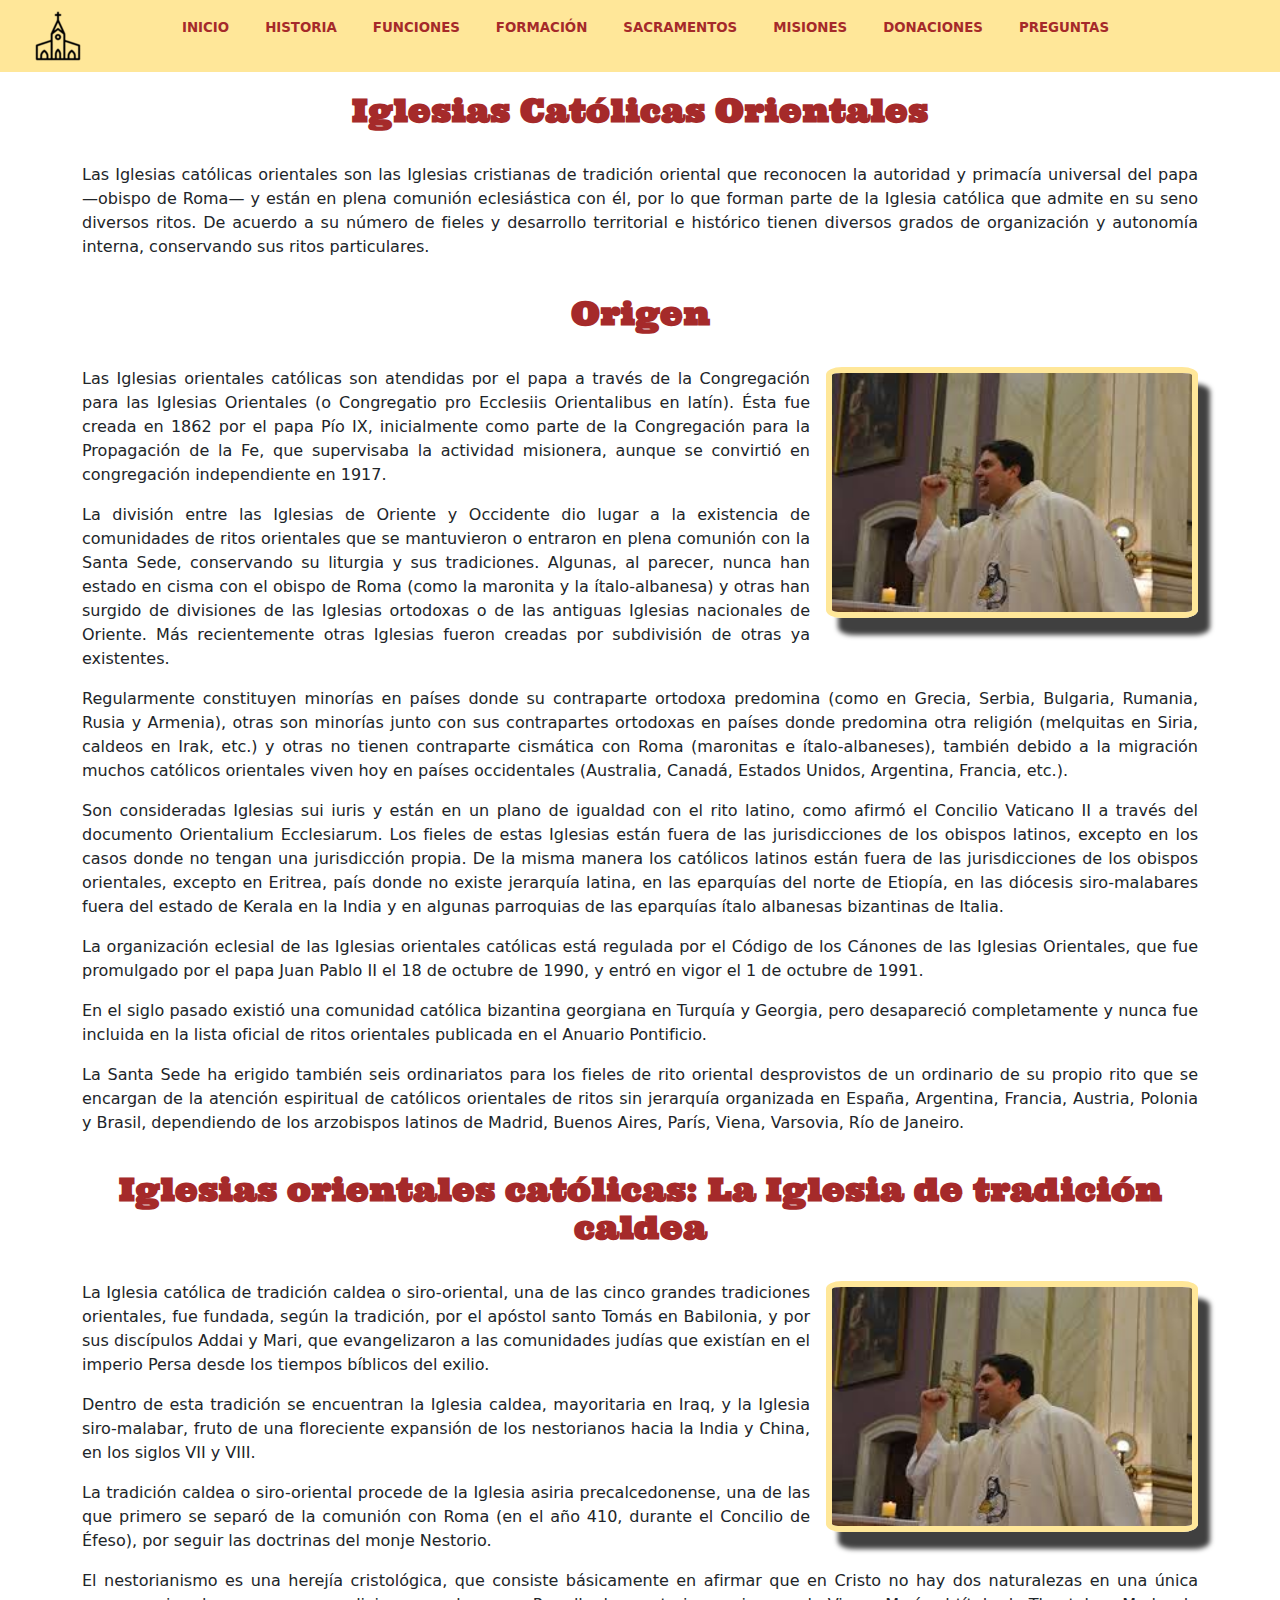
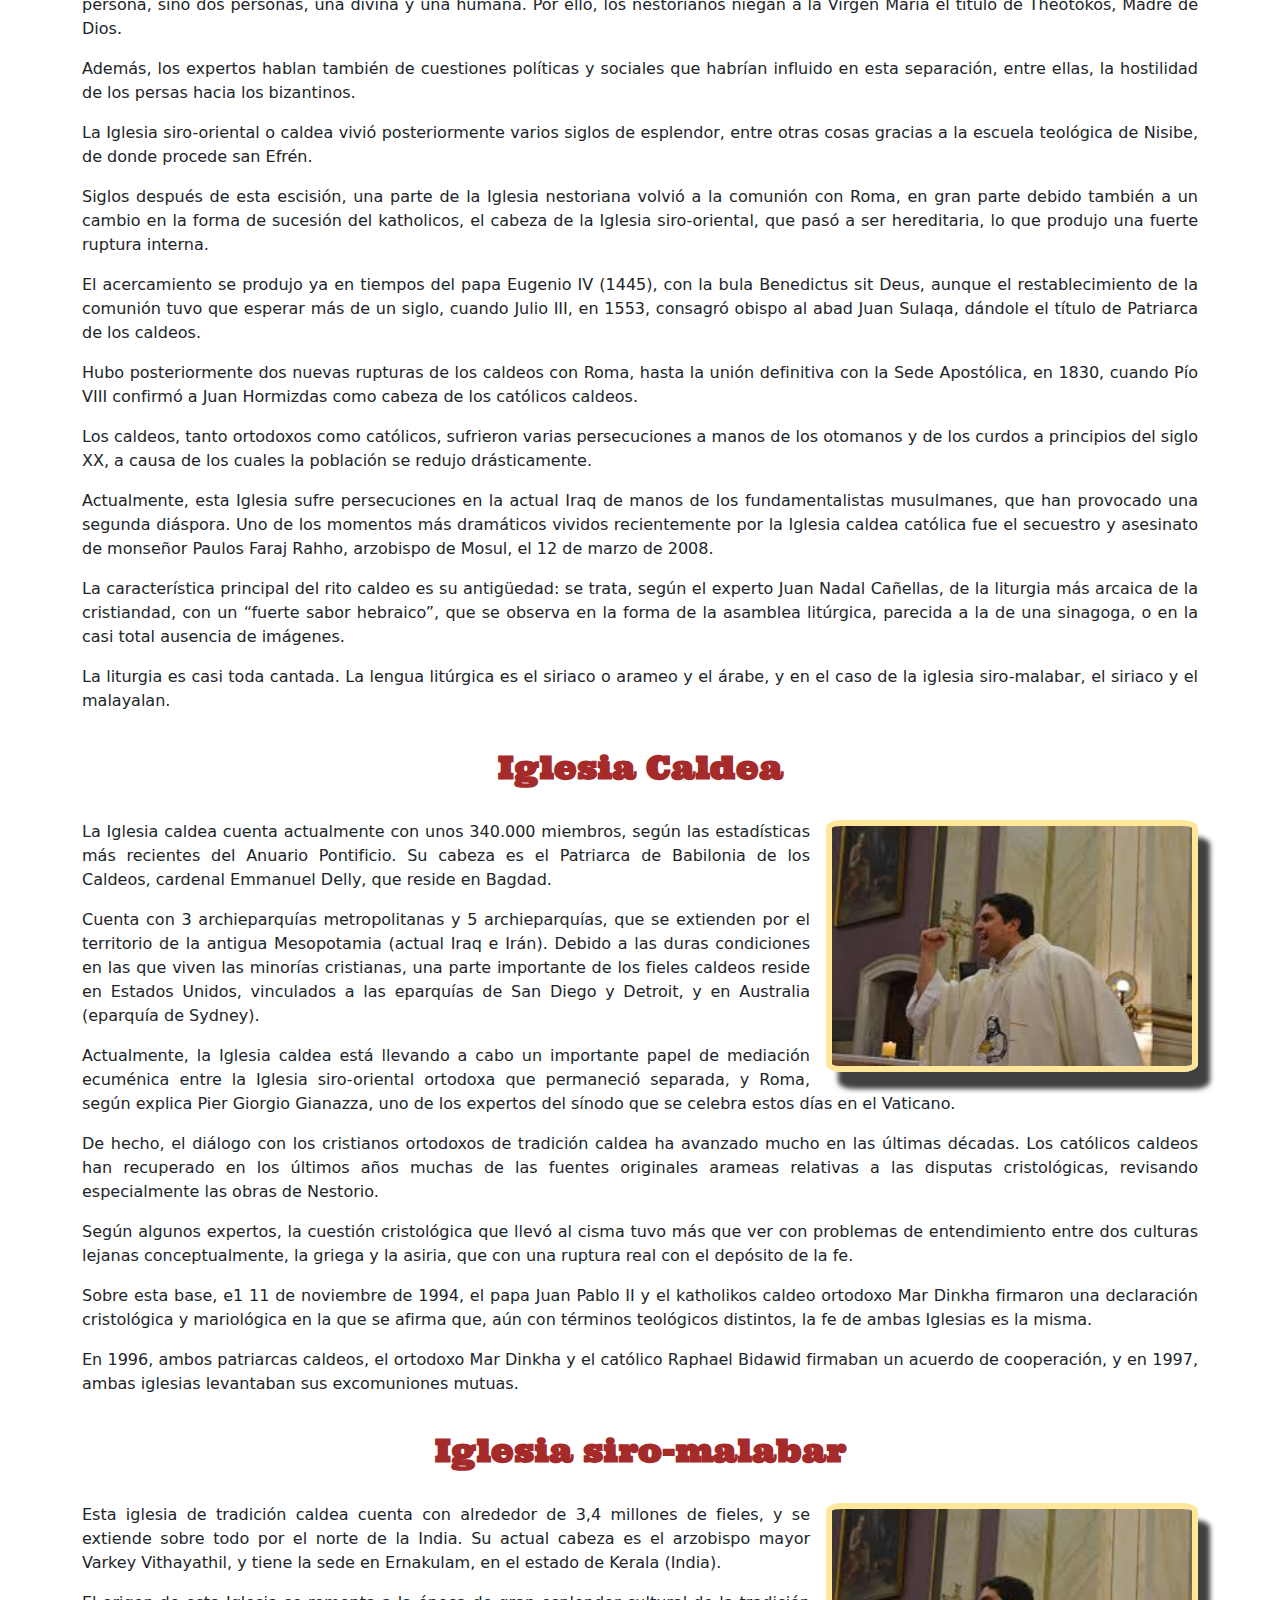
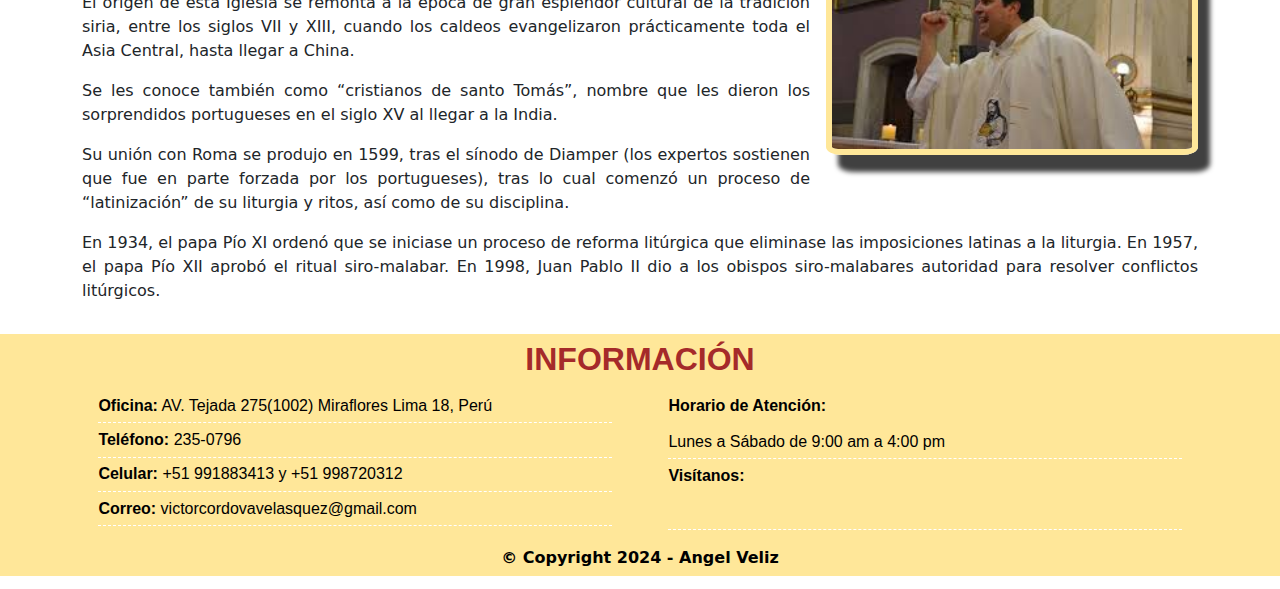
<file: html/historia.html>
<!DOCTYPE html>
<html lang="es">

<head>
    <meta charset="UTF-8" />
    <meta name="viewport" content="width=device-width, initial-scale=1.0" />
    <link rel="preconnect" href="https://fonts.googleapis.com">
    <link rel="preconnect" href="https://fonts.gstatic.com" crossorigin>
    <link href="https://fonts.googleapis.com/css2?family=Ultra&display=swap" rel="stylesheet">
    <link rel="stylesheet" href="https://cdnjs.cloudflare.com/ajax/libs/font-awesome/6.5.2/css/all.min.css"
        integrity="sha512-SnH5WK+bZxgPHs44uWIX+LLJAJ9/2PkPKZ5QiAj6Ta86w+fsb2TkcmfRyVX3pBnMFcV7oQPJkl9QevSCWr3W6A=="
        crossorigin="anonymous" referrerpolicy="no-referrer" />
    <link href="https://cdn.jsdelivr.net/npm/bootstrap@5.3.3/dist/css/bootstrap.min.css" rel="stylesheet"
        integrity="sha384-QWTKZyjpPEjISv5WaRU9OFeRpok6YctnYmDr5pNlyT2bRjXh0JMhjY6hW+ALEwIH" crossorigin="anonymous" />
    <title>Iglesia Católica Oriental</title>
    <link rel="stylesheet" href="../css/estilo.css" />
</head>

<body>
    <div class="contenedor-header">
        <header class="hstack gap-3">
            <!--Logo-->
            <div class="p-2 logo"><img src="../img/logo.png"></div>
            <!--Navegador-->
            <nav class="navegador" id="nav">
                <ul>
                    <li><a href="../index.html#inicio" onclick="seleccionar()">INICIO</a></li>
                    <li><a href="../index.html#historia" onclick="seleccionar()">HISTORIA</a></li>
                    <li><a href="../index.html#funcion" onclick="seleccionar()">FUNCIONES</a></li>
                    <li><a href="../index.html#formacion" onclick="seleccionar()">FORMACIÓN</a></li>
                    <li><a href="../index.html#sacramento" onclick="seleccionar()">SACRAMENTOS</a></li>
                    <li><a href="../index.html#mision" onclick="seleccionar()">MISIONES</a></li>
                    <li><a href="../index.html#donacion" onclick="seleccionar()">DONACIONES</a></li>
                    <li><a href="../index.html#pregunta" onclick="seleccionar()">PREGUNTAS</a></li>
                </ul>
            </nav>
            <!--Redes-->
            <div class="p-2 ms-auto redes">
                <a href="https://web.facebook.com/victorricardo.cordovavelasquez.9" target="_blank">
                    <i class="fa-brands fa-facebook fa-2xl" style="color: #000;"></i>
                </a>
            </div>
            <div class="p-2 redes">
                <a aria-label="Chat on WhatsApp" href="https://wa.me/51998720312" target="_blank">
                    <i class="fa-brands fa-whatsapp fa-2xl" style="color: #000;"></i>
                </a>
            </div>
            <div class="nav-responsive redes" onclick="mostrarOcultarMenu()">
                <i class="fa-solid fa-bars"></i>
            </div>
        </header>
    </div>

    <!--Contenido-->
    <section class="container">
        <h1 class="titulo">Iglesias Católicas Orientales</h1>
        <div class="clearfix historia__texto">
            <p>Las Iglesias católicas orientales son las Iglesias cristianas de tradición oriental que reconocen la
                autoridad y primacía universal del papa —obispo de Roma— y están en plena comunión eclesiástica con él,
                por lo que forman parte de la Iglesia católica que admite en su seno diversos ritos. De acuerdo a su
                número de fieles y desarrollo territorial e histórico tienen diversos grados de organización y autonomía
                interna, conservando sus ritos particulares.</p>
        </div>
        <h1 class="titulo">Origen</h1>
        <div class="clearfix historia__imagen historia__texto">
            <img src="../img/mensaje.jpg" class="col-md-4 float-md-end mb-3 ms-md-3" alt="...">
            <p>Las Iglesias orientales católicas son atendidas por el papa a través de la Congregación para las
                Iglesias Orientales (o Congregatio pro Ecclesiis Orientalibus en latín). Ésta fue creada en 1862 por
                el papa Pío IX, inicialmente como parte de la Congregación para la Propagación de la Fe,
                que supervisaba la actividad misionera, aunque se convirtió en congregación independiente en 1917.</p>
            <p>La división entre las Iglesias de Oriente y Occidente dio lugar a la existencia de comunidades de ritos
                orientales que se mantuvieron o entraron en plena comunión con la Santa Sede, conservando su liturgia
                y sus tradiciones. Algunas, al parecer, nunca han estado en cisma con el obispo de Roma (como la
                maronita
                y la ítalo-albanesa) y otras han surgido de divisiones de las Iglesias ortodoxas o de las antiguas
                Iglesias nacionales de Oriente. Más recientemente otras Iglesias fueron creadas por subdivisión de otras
                ya existentes.</p>
            <p>Regularmente constituyen minorías en países donde su contraparte ortodoxa predomina (como en Grecia,
                Serbia, Bulgaria, Rumania, Rusia y Armenia), otras son minorías junto con sus contrapartes ortodoxas
                en países donde predomina otra religión (melquitas en Siria, caldeos en Irak, etc.) y otras no tienen
                contraparte cismática con Roma (maronitas e ítalo-albaneses), también debido a la migración muchos
                católicos orientales viven hoy en países occidentales (Australia, Canadá, Estados Unidos, Argentina,
                Francia, etc.).</p>
            <p>Son consideradas Iglesias sui iuris y están en un plano de igualdad con el rito latino, como afirmó el
                Concilio Vaticano II a través del documento Orientalium Ecclesiarum. Los fieles de estas Iglesias están
                fuera de las jurisdicciones de los obispos latinos, excepto en los casos donde no tengan una
                jurisdicción
                propia. De la misma manera los católicos latinos están fuera de las jurisdicciones de los obispos
                orientales, excepto en Eritrea, país donde no existe jerarquía latina, en las eparquías del norte de
                Etiopía, en las diócesis siro-malabares fuera del estado de Kerala en la India y en algunas parroquias
                de las eparquías ítalo albanesas bizantinas de Italia.</p>
            <p>La organización eclesial de las Iglesias orientales católicas está regulada por el Código de los Cánones
                de las Iglesias Orientales, que fue promulgado por el papa Juan Pablo II el 18 de octubre de 1990, y
                entró en vigor el 1 de octubre de 1991.</p>
            <p>En el siglo pasado existió una comunidad católica bizantina georgiana en Turquía y Georgia, pero
                desapareció completamente y nunca fue incluida en la lista oficial de ritos orientales publicada en
                el Anuario Pontificio.</p>
            <p>La Santa Sede ha erigido también seis ordinariatos para los fieles de rito oriental desprovistos de un
                ordinario de su propio rito que se encargan de la atención espiritual de católicos orientales de ritos
                sin jerarquía organizada en España, Argentina, Francia, Austria, Polonia y Brasil, dependiendo de los
                arzobispos latinos de Madrid, Buenos Aires, París, Viena, Varsovia, Río de Janeiro.</p>
        </div>
        <h1 class="titulo">Iglesias orientales católicas: La Iglesia de tradición caldea</h1>
        <div class="clearfix historia__imagen historia__texto">
            <img src="../img/mensaje.jpg" class="col-md-4 float-md-end mb-3 ms-md-3" alt="...">
            <p>La Iglesia católica de tradición caldea o siro-oriental, una de las cinco grandes tradiciones orientales,
                fue fundada, según la tradición, por el apóstol santo Tomás en Babilonia, y por sus discípulos Addai
                y Mari, que evangelizaron a las comunidades judías que existían en el imperio Persa desde los tiempos
                bíblicos del exilio.</p>
            <p>Dentro de esta tradición se encuentran la Iglesia caldea, mayoritaria en Iraq, y la Iglesia siro-malabar,
                fruto de una floreciente expansión de los nestorianos hacia la India y China, en los siglos VII y VIII.
            </p>
            <p>La tradición caldea o siro-oriental procede de la Iglesia asiria precalcedonense, una de las que primero
                se separó de la comunión con Roma (en el año 410, durante el Concilio de Éfeso), por seguir las
                doctrinas del monje Nestorio.</p>
            <p>El nestorianismo es una herejía cristológica, que consiste básicamente en afirmar que en Cristo no hay
                dos naturalezas en una única persona, sino dos personas, una divina y una humana. Por ello, los
                nestorianos niegan a la Virgen María el título de Theotokos, Madre de Dios.</p>
            <p>Además, los expertos
                hablan también de cuestiones políticas y sociales que habrían influido en esta separación, entre ellas,
                la hostilidad de los persas hacia los bizantinos.</p>
            <p>La Iglesia siro-oriental o caldea vivió posteriormente varios siglos de esplendor, entre otras cosas
                gracias a la escuela teológica de Nisibe, de donde procede san Efrén.</p>
            <p>Siglos después de esta escisión, una parte de la Iglesia nestoriana volvió a la comunión con Roma,
                en gran parte debido también a un cambio en la forma de sucesión del katholicos, el cabeza de la
                Iglesia siro-oriental, que pasó a ser hereditaria, lo que produjo una fuerte ruptura interna.</p>
            <p>El acercamiento se produjo ya en tiempos del papa Eugenio IV (1445), con la bula Benedictus sit Deus,
                aunque el restablecimiento de la comunión tuvo que esperar más de un siglo, cuando Julio III, en 1553,
                consagró obispo al abad Juan Sulaqa, dándole el título de Patriarca de los caldeos.</p>
            <p>Hubo posteriormente
                dos nuevas rupturas de los caldeos con Roma, hasta la unión definitiva con la Sede Apostólica, en 1830,
                cuando Pío VIII confirmó a Juan Hormizdas como cabeza de los católicos caldeos.</p>
            <p>Los caldeos, tanto ortodoxos como católicos, sufrieron varias persecuciones a manos de los otomanos
                y de los curdos a principios del siglo XX, a causa de los cuales la población se redujo drásticamente.
            </p>
            <p>Actualmente, esta Iglesia sufre persecuciones en la actual Iraq de manos de los fundamentalistas
                musulmanes, que han provocado una segunda diáspora. Uno de los momentos más dramáticos vividos
                recientemente por la Iglesia caldea católica fue el secuestro y asesinato de monseñor Paulos Faraj
                Rahho, arzobispo de Mosul, el 12 de marzo de 2008.</p>
            <p>La característica principal del rito caldeo es
                su antigüedad: se trata, según el experto Juan Nadal Cañellas, de la liturgia más arcaica de la
                cristiandad, con un “fuerte sabor hebraico”, que se observa en la forma de la asamblea litúrgica,
                parecida a la de una sinagoga, o en la casi total ausencia de imágenes.</p>
            <p>La liturgia es casi toda cantada. La lengua litúrgica es el siriaco o arameo y el árabe, y en el
                caso de la iglesia siro-malabar, el siriaco y el malayalan.</p>
        </div>
        <h1 class="titulo">Iglesia Caldea</h1>
        <div class="clearfix historia__imagen historia__texto">
            <img src="../img/mensaje.jpg" class="col-md-4 float-md-end mb-3 ms-md-3" alt="...">
            <p>La Iglesia caldea cuenta actualmente con unos 340.000 miembros, según las estadísticas más recientes
                del Anuario Pontificio. Su cabeza es el Patriarca de Babilonia de los Caldeos, cardenal Emmanuel Delly,
                que reside en Bagdad.</p>
            <p>Cuenta con 3 archieparquías metropolitanas y 5 archieparquías, que se extienden por el territorio de
                la antigua Mesopotamia (actual Iraq e Irán). Debido a las duras condiciones en las que viven las
                minorías cristianas, una parte importante de los fieles caldeos reside en Estados Unidos, vinculados
                a las eparquías de San Diego y Detroit, y en Australia (eparquía de Sydney).</p>
            <p>Actualmente, la Iglesia
                caldea está llevando a cabo un importante papel de mediación ecuménica entre la Iglesia siro-oriental
                ortodoxa que permaneció separada, y Roma, según explica Pier Giorgio Gianazza, uno de los expertos del
                sínodo que se celebra estos días en el Vaticano.</p>
            <p>De hecho, el diálogo con los cristianos ortodoxos de
                tradición caldea ha avanzado mucho en las últimas décadas. Los católicos caldeos han recuperado en
                los últimos años muchas de las fuentes originales arameas relativas a las disputas cristológicas,
                revisando especialmente las obras de Nestorio.</p>
            <p>Según algunos expertos, la cuestión cristológica que llevó al cisma tuvo más que ver con problemas
                de entendimiento entre dos culturas lejanas conceptualmente, la griega y la asiria, que con una
                ruptura real con el depósito de la fe.</p>
            <p>Sobre esta base, e1 11 de noviembre de 1994, el papa Juan
                Pablo II y el katholikos caldeo ortodoxo Mar Dinkha firmaron una declaración cristológica y
                mariológica en la que se afirma que, aún con términos teológicos distintos, la fe de ambas Iglesias
                es la misma.</p>
            <p>En 1996, ambos patriarcas caldeos, el ortodoxo Mar Dinkha y el católico Raphael
                Bidawid firmaban un acuerdo de cooperación, y en 1997, ambas iglesias levantaban sus
                excomuniones mutuas.
            </p>
        </div>
        <h1 class="titulo">Iglesia siro-malabar</h1>
        <div class="clearfix historia__imagen historia__texto">
            <img src="../img/mensaje.jpg" class="col-md-4 float-md-end mb-3 ms-md-3" alt="...">
            <p>Esta iglesia de tradición caldea cuenta con alrededor de 3,4 millones de fieles, y se extiende sobre
                todo por el norte de la India. Su actual cabeza es el arzobispo mayor Varkey Vithayathil, y tiene
                la sede en Ernakulam, en el estado de Kerala (India).</p>
            <p>El origen de esta Iglesia se remonta a
                la época de gran esplendor cultural de la tradición siria, entre los siglos VII y XIII, cuando los
                caldeos evangelizaron prácticamente toda el Asia Central, hasta llegar a China.</p>
            <p>Se les conoce también
                como “cristianos de santo Tomás”, nombre que les dieron los sorprendidos portugueses en el siglo
                XV al llegar a la India.</p>
            <p>Su unión con Roma se produjo en 1599, tras el sínodo de Diamper
                (los expertos sostienen que fue en parte forzada por los portugueses), tras lo cual comenzó un proceso
                de “latinización” de su liturgia y ritos, así como de su disciplina.</p>
            <p>En 1934, el papa Pío XI ordenó
                que se iniciase un proceso de reforma litúrgica que eliminase las imposiciones latinas a la liturgia.
                En 1957, el papa Pío XII aprobó el ritual siro-malabar. En 1998, Juan Pablo II dio a los obispos
                siro-malabares autoridad para resolver conflictos litúrgicos.
            </p>
        </div>
    </section>
    <!--Footer-->
    <footer id="informacion">
        <div class="container">
            <div class="row">
                <div id="informacion__titulo" class="col-md-12">
                    <b>INFORMACIÓN</b>
                </div>
                <div class="col-md-6 informacion__texto">
                    <ul>
                        <li>
                            <i class="fa-sharp fa-solid fa-location-dot"></i>
                            <strong>Oficina:</strong> AV. Tejada 275(1002) Miraflores Lima 18, Perú
                        </li>
                        <li>
                            <i class="fa-solid fa-phone"></i>
                            <strong>Teléfono:</strong> 235-0796
                        </li>
                        <li>
                            <i class="fa-solid fa-mobile-screen"></i>
                            <strong>Celular:</strong> +51 991883413 y +51 998720312
                        </li>
                        <li>
                            <i class="fa-solid fa-envelope"></i>
                            <strong>Correo:</strong> victorcordovavelasquez@gmail.com
                        </li>
                    </ul>
                </div>
                <div class="col-md-6 informacion__texto">
                    <ul>
                        <li>
                            <i class="fa-solid fa-clock"></i>
                            <strong>Horario de Atención:</strong>
                            <br>
                            <br>Lunes a Sábado de 9:00 am a 4:00 pm
                        </li>
                        <li>
                            <i class="fa-solid fa-people-group"></i>
                            <strong>Visítanos:</strong>
                            <br><br>
                            <a style="padding: 2em 1em 3em 2em;"
                                href="https://web.facebook.com/victorricardo.cordovavelasquez.9" target="_blank">
                                <i class="fa-brands fa-facebook fa-2xl" style="color: #000;"></i>
                            </a>
                            <a aria-label="Chat on WhatsApp" href="https://wa.me/51998720312" target="_blank">
                                <i class="fa-brands fa-whatsapp fa-2xl" style="color: #000;"></i>
                            </a>
                        </li>

                    </ul>
                </div>
                <div id="informacion__autor" class="col-md-12">
                    <div>
                        <center><b>© Copyright 2024 - Angel Veliz</b></center>
                    </div>
                </div>
            </div>
        </div>
    </footer>
</body>
<script src="../js/script.js"></script>
<script src="https://cdn.jsdelivr.net/npm/bootstrap@5.3.3/dist/js/bootstrap.bundle.min.js"
    integrity="sha384-YvpcrYf0tY3lHB60NNkmXc5s9fDVZLESaAA55NDzOxhy9GkcIdslK1eN7N6jIeHz"
    crossorigin="anonymous"></script>

</html>
</file>
<file: css/estilo.css>
*{
    box-sizing: border-box;
    margin: 0;
    padding: 0;
}
html{
    /* me permite deslizar cuando hago clic en los links del menu */
    scroll-behavior: smooth;
}

.contenedor-header{
    background: #ffe799;
    width: 100%;
}

    .contenedor-header header ul{
        display: flex;
        list-style: none;
    }

        .contenedor-header header nav ul li a{
            text-align: none;
            color: brown;
            font-weight: bold;
            margin: 0 15px;
            padding: 3px;
            transition: .5s;
            text-decoration: none;
        }
            .contenedor-header header nav ul li a:hover{
                color: darkgoldenrod;
            }

.nav-responsive{
    background-color: #000;
    color:#fff;
    padding: 5px 10px;
    border-radius: 5px;
    cursor: pointer;
    display: none;
}

.redes{
    width: 50px;
}

.titulo{
    font-size: xx-large;
    font-family: 'Ultra', serif;
    font-weight: bold;
    text-align: center;
    padding: 20px 0px 25px 0px;
    color: brown;
}

.texto{
    display: flex;
    justify-content: center;
    align-items: center;
}

.texto p, .historia__texto p{
    text-align: justify;
}

.imagen{
    display: flex;
    justify-content: center;
    align-items: center;
}

.imagen img, .historia__imagen img{
    border: 0.4em solid;/*grosor del borde*/
    border-color: #ffe799;/*color de borde*/
    border-radius: 1em / 0.5em;/*borde*/
    -webkit-box-shadow: 12px 17px 5px 0px rgba(0,0,0,0.75);/*sombra*/
    -moz-box-shadow: 12px 17px 5px 0px rgba(0,0,0,0.75);
    box-shadow: 12px 17px 5px 0px rgba(0,0,0,0.75);
}

ol .subtitulo{
    margin-left: 50px;
}

.list-group-item.active{
    background-color: #ffe799;
    border-color: #ffe799;
    color: brown;
    font-weight: bold;
}

.subtitulo{
    font-size: xx-large;
    font-family: 'Franklin Gothic Medium', 'Arial Narrow', Arial, sans-serif;
    font-weight: bold;
    color:goldenrod;
}

    .subtitulo__pregunta{
        font-size: large;
        font-weight: bold;
        font-family:'Gill Sans', 'Gill Sans MT', Calibri, 'Trebuchet MS', sans-serif;
    }

    .accordion-button:not(.collapsed){
        background-color: #ffe799;
        border-color: #ffe799;
        color:brown;
    }

.texto__donativo p{
    text-align: justify;
}

#informacion {
    display: flex;
    width: 100%;
    background-color: #ffe799;/*color de fondo*/
    color: #000000;/*color de letra*/
    border-top: solid #ffffff 2px;/*borde de arriba*/
    margin: 1% 0%;
    padding: 0.5% 0%;
  }
  
  #informacion__titulo {
    width: 100%;/*contenido al 100% dentro del contenedor*/
    padding-bottom: 1%;/* espacio de abajo */
    text-align: center;/*texto centrado*/
    color: brown;/*color de texto*/
    font: 2em Arial, Helvetica;/* tamaño de letra y etilo de letra */
  }
  
  .informacion__texto {
    font: 1em Arial, Helvetica;/* tamaño de letra y etilo de letra */
  }
  
    .informacion__texto ul {
        padding: 0% 3%;
        list-style: none;/*no tiene propiedad de lista por el none*/
    }
  
        .informacion__texto ul>li {
            padding: 1.5% 0%;
            border-bottom: dashed #ffffff 1px;/*borde de abajo*/
            text-align: initial;
        }
  
  .informacion__texto a {
    color: #ffe799;/* color de texto */
  }
  
#informacion__autor {
width: 100%;
text-align: center;
font-size: 100%;
}

@media screen and (max-width:1400px){
    .texto p{
        padding: 0px 50px;
    }
}

@media screen and (max-width:1280px){
    .navegador{
        font-size: smaller;
    }
}

@media screen and (max-width:1161px){
    .navegador{
        font-size: small;
    }
}

@media screen and (max-width:1147px){
    nav{
        display: none;
    }
    .nav-responsive{
        display: block;
    }
    nav.responsive{
        display: block;
        position: absolute;
        right: 0;
        top: 75px;
        background-color: #ffe799;
        width: 180px;
    }
    nav.responsive ul{
        display: block !important;
    }
    nav.responsive ul li{
        border-bottom: 1px solid #fff;
        padding: 10px 0;
    }
}

@media screen and (max-width:992px){

    .texto p{
        font-size:medium;
    }

    .imagen img{
        width: 235px;
    }
}

@media screen and (max-width:855px){
    .texto {
        width: 100%;
    }

    .texto p, .historia__texto p{
        font-size: medium;
    }

    .imagen {
        width: 100%;
        text-align: center;
    }

    .imagen img{
        width: 300px;
    }

    ol .subtitulo{
        font-size: x-large;
    }
}

@media screen and (max-width:768px){
    .historia__imagen{
        text-align: center;

    }
    .historia__texto p{
        margin-top: 15px;
    }
}


@media screen and (max-width:546px){

    .evento__navegador{
        width: 100%;
        text-align: center;
        font-weight: bold;
        padding-bottom: 20px;
    }
    .evento__texto{
        width: 100%;
    }

    .informacion__texto{
        font-size:small;
    }
}

@media screen and (max-width:355px){
    .redes{
        width: 30px;
    }
    
    .titulo, #informacion__titulo{
        font-size: x-large;
    }

    .texto p, .historia__texto p, .texto__donativo p{
        font-size: small;
    }

    .texto__sacramento{
        width: 100%;
        font-size: small;
    }

        .texto__sacramento p{
            padding: 0px 10px;
            text-align: justify;
        }

    .imagen img{
        width: 150px;
    }

    .historia__imagen img{
        width: 230px;
    }

    .subtitulo{
        font-size: x-large;
    }

    .texto__mision{
        font-size: small;
    }

    .texto__rpta_pregunta{
        width: 100%;
        font-size: small;
        text-align: justify;
    }



}

@media screen and (max-width:300px){
    .imagen img{
        width: 200px;
    }
}
</file>
